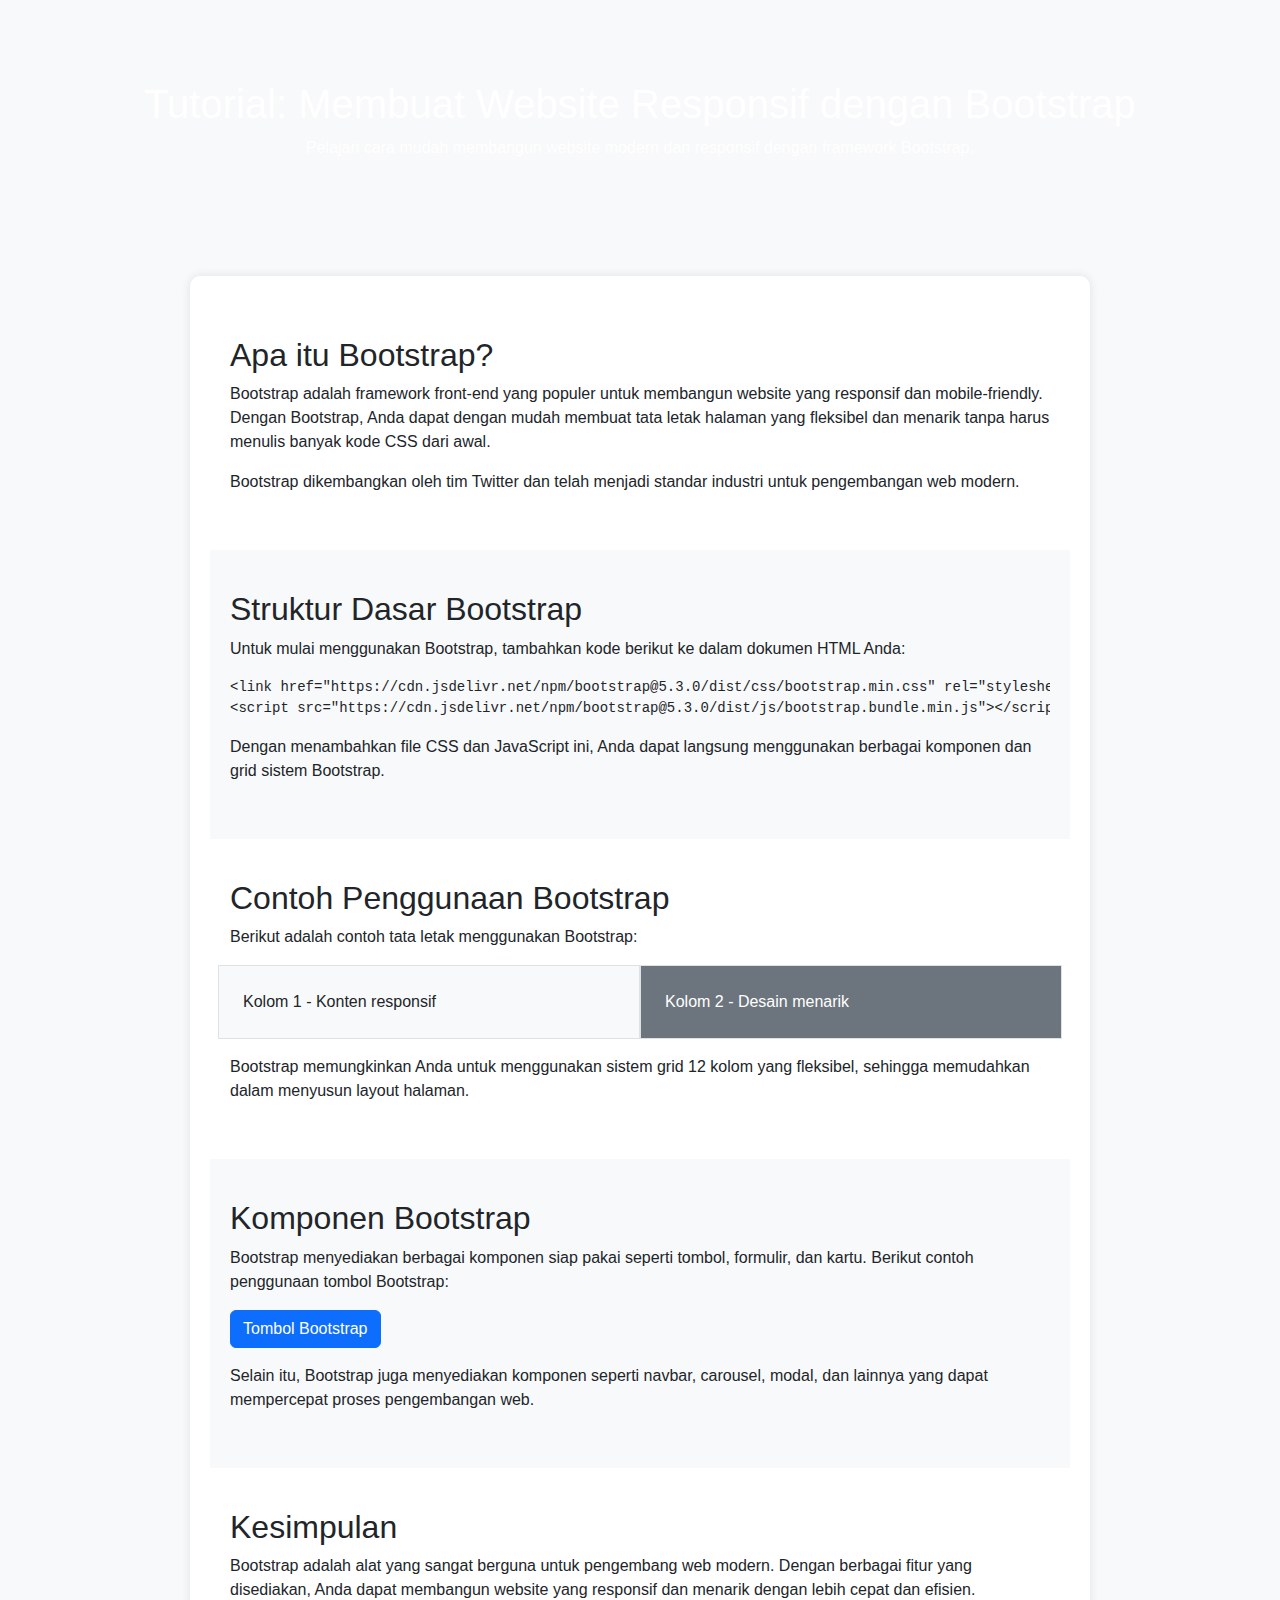
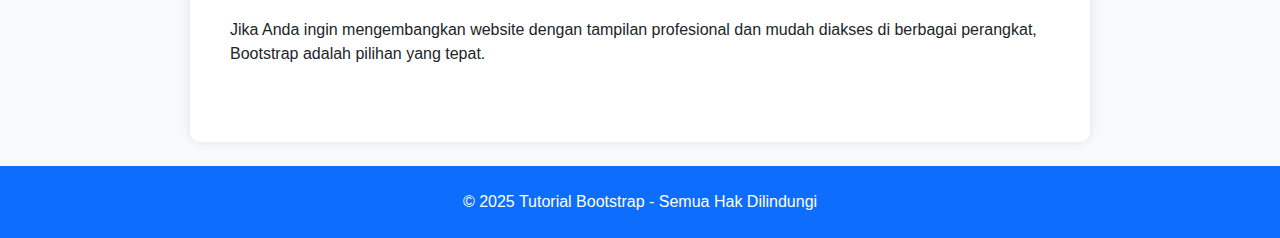
<file: artikel1.html>
<!DOCTYPE html>
<html lang="id">
<head>
    <meta charset="UTF-8">
    <meta name="viewport" content="width=device-width, initial-scale=1.0">
    <title>Tutorial: Membuat Website Responsif dengan Bootstrap</title>
    <link href="https://cdn.jsdelivr.net/npm/bootstrap@5.3.0/dist/css/bootstrap.min.css" rel="stylesheet">
    <style>
        body { font-family: Arial, sans-serif; background-color: #f8f9fa; }
        .container { margin-top: 20px; max-width: 900px; padding: 20px; background: white; border-radius: 10px; box-shadow: 0px 0px 10px rgba(0,0,0,0.1); }
        .hero { background: url('https://source.unsplash.com/1200x400/?technology,website') no-repeat center center; background-size: cover; color: white; padding: 80px 20px; text-align: center; border-radius: 10px; }
        .section { padding: 40px 20px; }
    </style>
</head>
<body>
    <header class="hero">
        <h1>Tutorial: Membuat Website Responsif dengan Bootstrap</h1>
        <p>Pelajari cara mudah membangun website modern dan responsif dengan framework Bootstrap.</p>
    </header>
    
    <div class="container">
        <section id="pengertian" class="section">
            <h2>Apa itu Bootstrap?</h2>
            <p>Bootstrap adalah framework front-end yang populer untuk membangun website yang responsif dan mobile-friendly. Dengan Bootstrap, Anda dapat dengan mudah membuat tata letak halaman yang fleksibel dan menarik tanpa harus menulis banyak kode CSS dari awal.</p>
            <p>Bootstrap dikembangkan oleh tim Twitter dan telah menjadi standar industri untuk pengembangan web modern.</p>
        </section>
        
        <section id="struktur" class="section bg-light">
            <h2>Struktur Dasar Bootstrap</h2>
            <p>Untuk mulai menggunakan Bootstrap, tambahkan kode berikut ke dalam dokumen HTML Anda:</p>
            <pre><code>&lt;link href="https://cdn.jsdelivr.net/npm/bootstrap@5.3.0/dist/css/bootstrap.min.css" rel="stylesheet"&gt;
&lt;script src="https://cdn.jsdelivr.net/npm/bootstrap@5.3.0/dist/js/bootstrap.bundle.min.js"&gt;&lt;/script&gt;</code></pre>
            <p>Dengan menambahkan file CSS dan JavaScript ini, Anda dapat langsung menggunakan berbagai komponen dan grid sistem Bootstrap.</p>
        </section>
        
        <section id="contoh" class="section">
            <h2>Contoh Penggunaan Bootstrap</h2>
            <p>Berikut adalah contoh tata letak menggunakan Bootstrap:</p>
            <div class="row">
                <div class="col-md-6 bg-light p-4 border">Kolom 1 - Konten responsif</div>
                <div class="col-md-6 bg-secondary text-white p-4 border">Kolom 2 - Desain menarik</div>
            </div>
            <p class="mt-3">Bootstrap memungkinkan Anda untuk menggunakan sistem grid 12 kolom yang fleksibel, sehingga memudahkan dalam menyusun layout halaman.</p>
        </section>
        
        <section id="komponen" class="section bg-light">
            <h2>Komponen Bootstrap</h2>
            <p>Bootstrap menyediakan berbagai komponen siap pakai seperti tombol, formulir, dan kartu. Berikut contoh penggunaan tombol Bootstrap:</p>
            <button class="btn btn-primary">Tombol Bootstrap</button>
            <p class="mt-3">Selain itu, Bootstrap juga menyediakan komponen seperti navbar, carousel, modal, dan lainnya yang dapat mempercepat proses pengembangan web.</p>
        </section>
        
        <section id="kesimpulan" class="section">
            <h2>Kesimpulan</h2>
            <p>Bootstrap adalah alat yang sangat berguna untuk pengembang web modern. Dengan berbagai fitur yang disediakan, Anda dapat membangun website yang responsif dan menarik dengan lebih cepat dan efisien.</p>
            <p>Jika Anda ingin mengembangkan website dengan tampilan profesional dan mudah diakses di berbagai perangkat, Bootstrap adalah pilihan yang tepat.</p>
        </section>
    </div>
    
    <footer class="bg-primary text-white text-center p-4 mt-4">
        &copy; 2025 Tutorial Bootstrap - Semua Hak Dilindungi
    </footer>
    
    <script src="https://cdn.jsdelivr.net/npm/bootstrap@5.3.0/dist/js/bootstrap.bundle.min.js"></script>
</body>
</html>
</file>
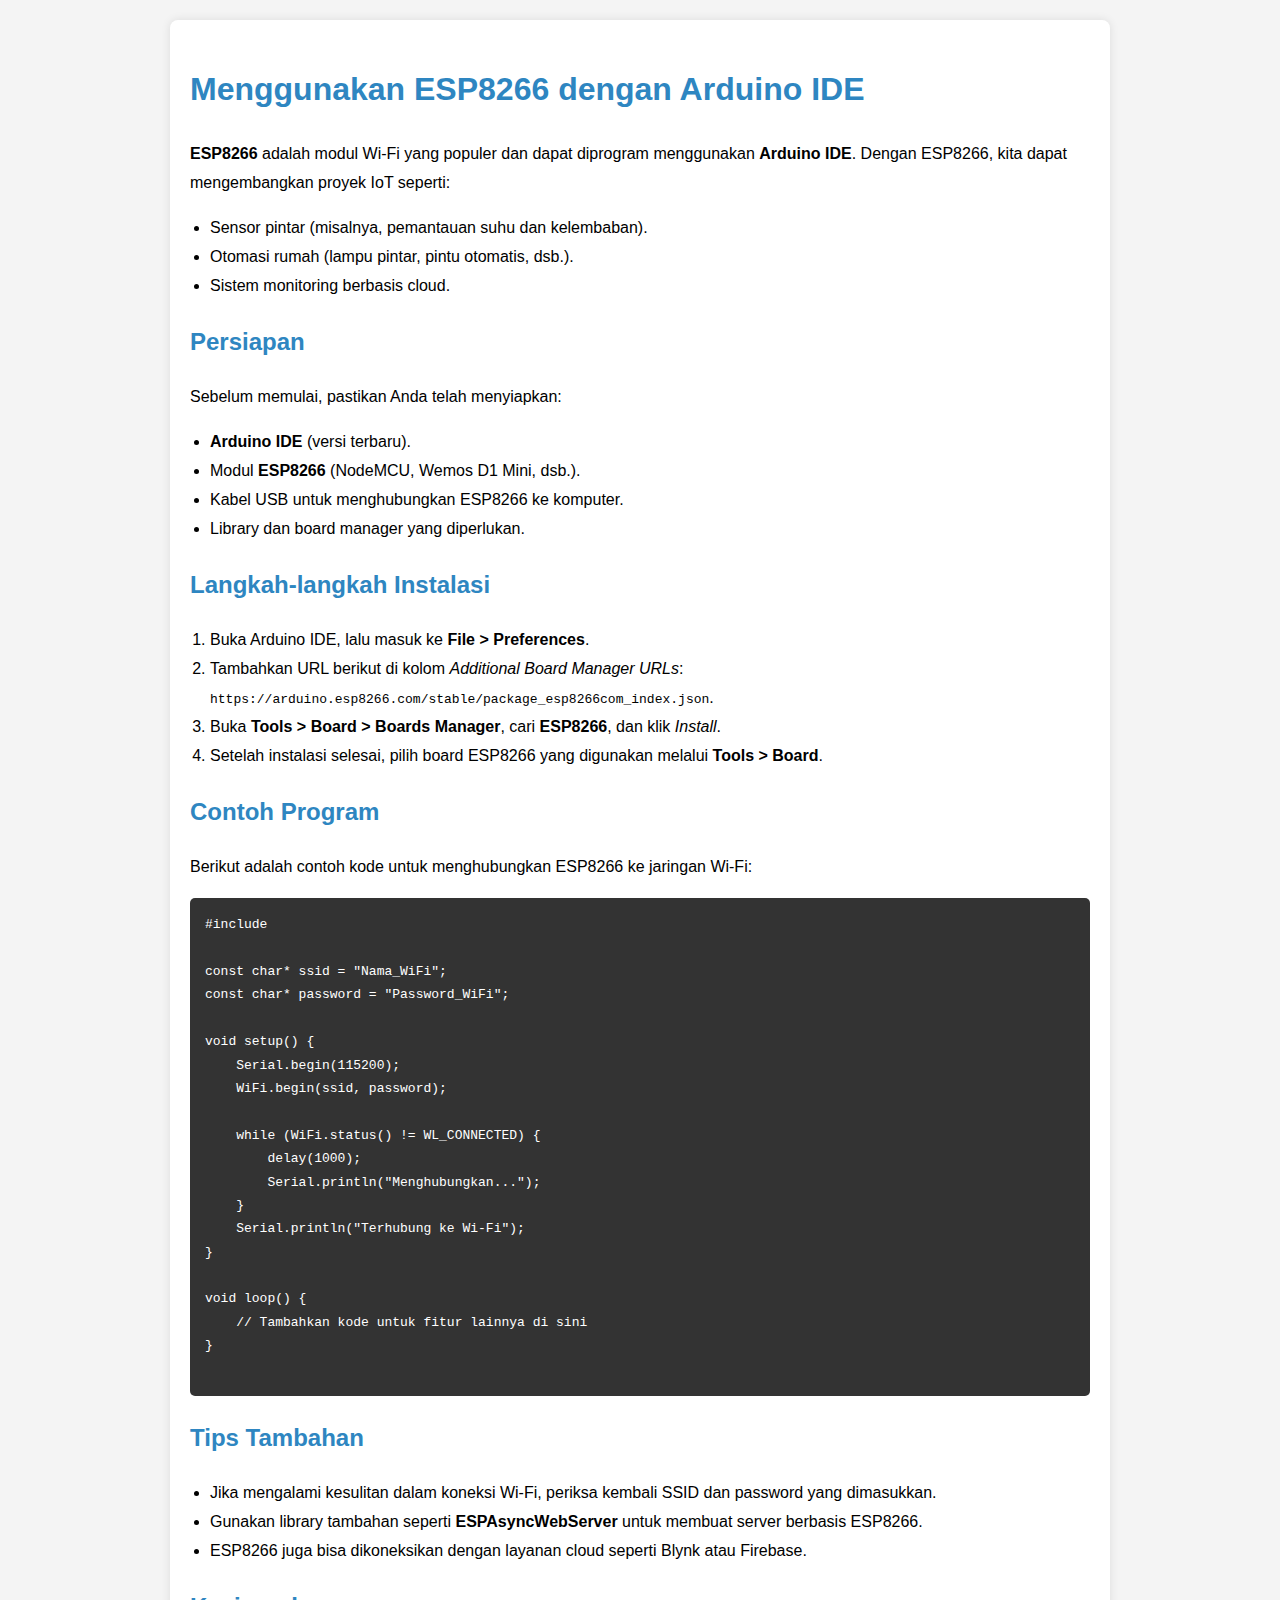
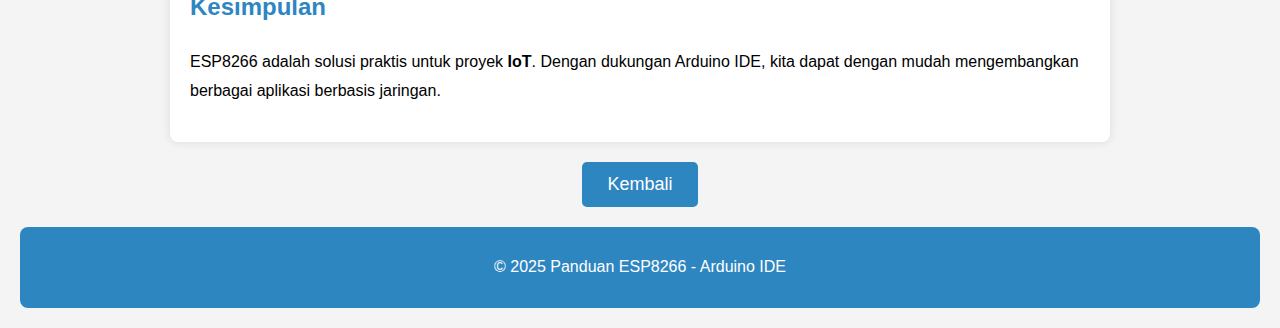
<file: artikel2.html>
<!DOCTYPE html>
<html lang="id">
<head>
    <meta charset="UTF-8">
    <meta name="viewport" content="width=device-width, initial-scale=1.0">
    <title>Menggunakan ESP8266 dengan Arduino IDE</title>
    <style>
        body { font-family: Arial, sans-serif; line-height: 1.8; margin: 20px; background-color: #f4f4f4; }
        h1, h2, h3 { color: #2E86C1; }
        .container { max-width: 900px; margin: auto; background: white; padding: 20px; border-radius: 8px; box-shadow: 0px 0px 10px rgba(0, 0, 0, 0.1); }
        ul, ol { padding-left: 20px; }
        .footer { margin-top: 20px; padding: 10px; text-align: center; background: #2E86C1; color: white; border-radius: 8px; }
        .button-container { text-align: center; margin-top: 20px; }
        .button-container button { padding: 12px 25px; font-size: 18px; background-color: #2E86C1; color: white; border: none; cursor: pointer; border-radius: 5px; transition: 0.3s; }
        .button-container button:hover { background-color: #1B4F72; }
        pre { background: #333; color: #fff; padding: 15px; border-radius: 5px; overflow-x: auto; }
    </style>
</head>
<body>
    <div class="container">
        <h1>Menggunakan ESP8266 dengan Arduino IDE</h1>
        <p><strong>ESP8266</strong> adalah modul Wi-Fi yang populer dan dapat diprogram menggunakan <strong>Arduino IDE</strong>. Dengan ESP8266, kita dapat mengembangkan proyek IoT seperti:</p>
        <ul>
            <li>Sensor pintar (misalnya, pemantauan suhu dan kelembaban).</li>
            <li>Otomasi rumah (lampu pintar, pintu otomatis, dsb.).</li>
            <li>Sistem monitoring berbasis cloud.</li>
        </ul>
        
        <h2>Persiapan</h2>
        <p>Sebelum memulai, pastikan Anda telah menyiapkan:</p>
        <ul>
            <li><strong>Arduino IDE</strong> (versi terbaru).</li>
            <li>Modul <strong>ESP8266</strong> (NodeMCU, Wemos D1 Mini, dsb.).</li>
            <li>Kabel USB untuk menghubungkan ESP8266 ke komputer.</li>
            <li>Library dan board manager yang diperlukan.</li>
        </ul>
        
        <h2>Langkah-langkah Instalasi</h2>
        <ol>
            <li>Buka Arduino IDE, lalu masuk ke <strong>File > Preferences</strong>.</li>
            <li>Tambahkan URL berikut di kolom <em>Additional Board Manager URLs</em>:<br><code>https://arduino.esp8266.com/stable/package_esp8266com_index.json</code>.</li>
            <li>Buka <strong>Tools > Board > Boards Manager</strong>, cari <strong>ESP8266</strong>, dan klik <em>Install</em>.</li>
            <li>Setelah instalasi selesai, pilih board ESP8266 yang digunakan melalui <strong>Tools > Board</strong>.</li>
        </ol>
        
        <h2>Contoh Program</h2>
        <p>Berikut adalah contoh kode untuk menghubungkan ESP8266 ke jaringan Wi-Fi:</p>
        <pre>
#include <ESP8266WiFi.h>

const char* ssid = "Nama_WiFi";
const char* password = "Password_WiFi";

void setup() {
    Serial.begin(115200);
    WiFi.begin(ssid, password);
    
    while (WiFi.status() != WL_CONNECTED) {
        delay(1000);
        Serial.println("Menghubungkan...");
    }
    Serial.println("Terhubung ke Wi-Fi");
}

void loop() {
    // Tambahkan kode untuk fitur lainnya di sini
}
        </pre>
        
        <h2>Tips Tambahan</h2>
        <ul>
            <li>Jika mengalami kesulitan dalam koneksi Wi-Fi, periksa kembali SSID dan password yang dimasukkan.</li>
            <li>Gunakan library tambahan seperti <strong>ESPAsyncWebServer</strong> untuk membuat server berbasis ESP8266.</li>
            <li>ESP8266 juga bisa dikoneksikan dengan layanan cloud seperti Blynk atau Firebase.</li>
        </ul>
        
        <h2>Kesimpulan</h2>
        <p>ESP8266 adalah solusi praktis untuk proyek <strong>IoT</strong>. Dengan dukungan Arduino IDE, kita dapat dengan mudah mengembangkan berbagai aplikasi berbasis jaringan.</p>
    </div>
    <div class="button-container">
        <button onclick="window.history.back()">Kembali</button>
    </div>
    <div class="footer">
        <p>&copy; 2025 Panduan ESP8266 - Arduino IDE</p>
    </div>
</body>
</html>
</file>
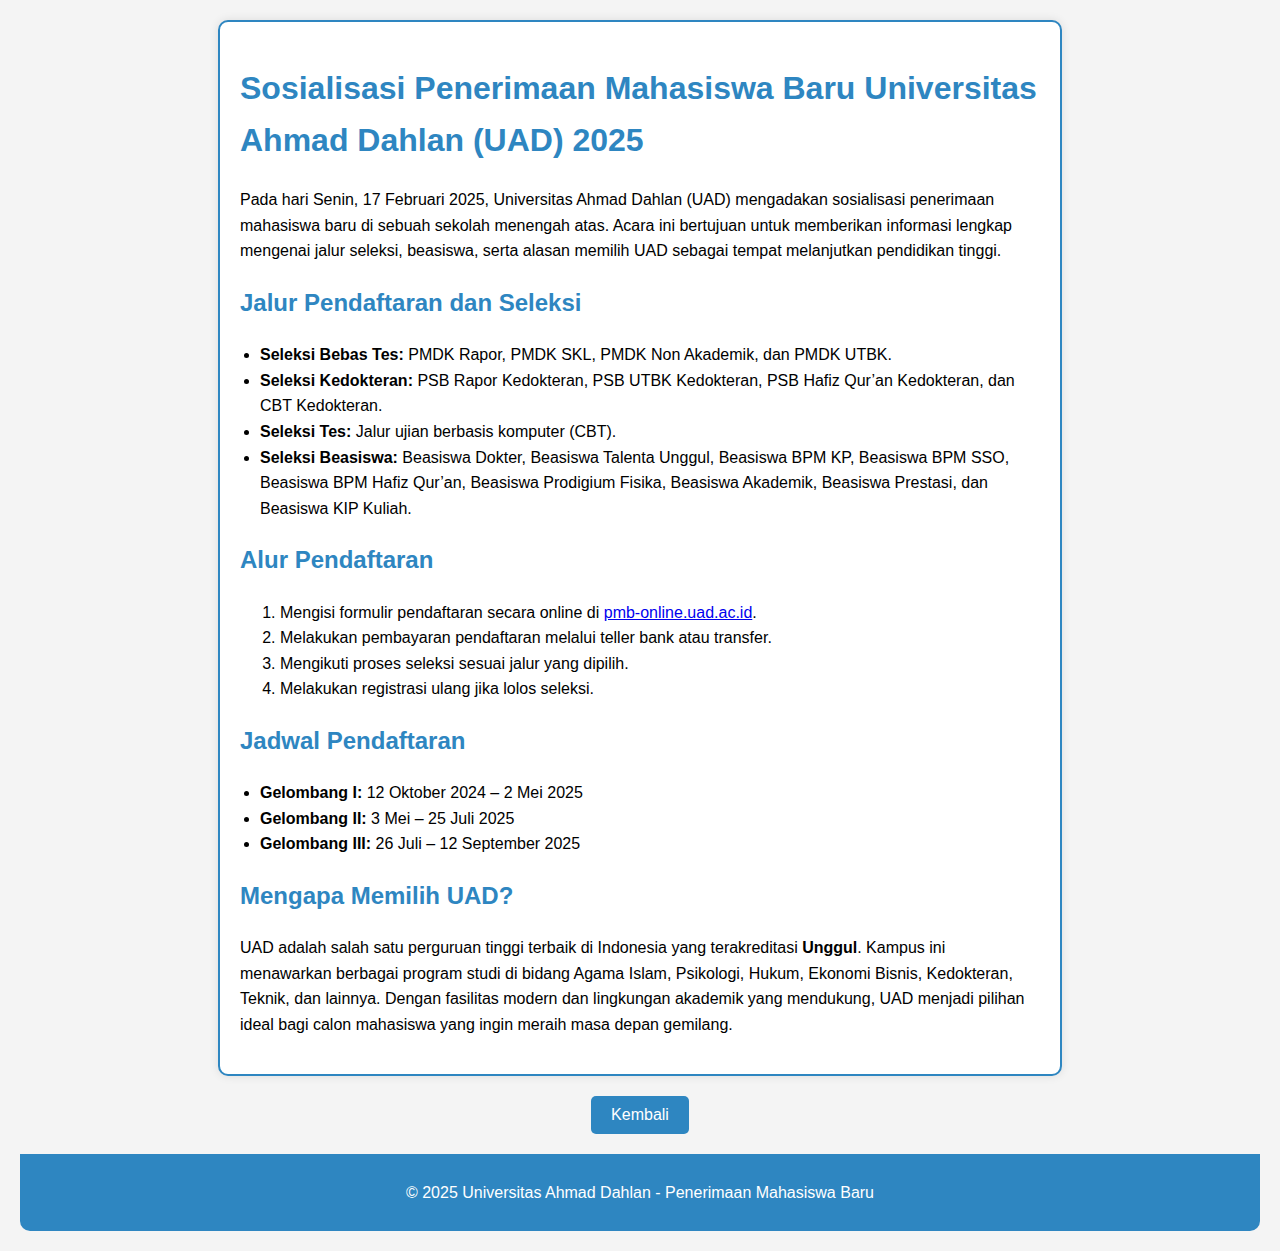
<file: artikel3.html>
<!DOCTYPE html>
<html lang="id">
<head>
    <meta charset="UTF-8">
    <meta name="viewport" content="width=device-width, initial-scale=1.0">
    <title>Sosialisasi Penerimaan Mahasiswa Baru UAD 2025</title>
    <style>
        body { font-family: Arial, sans-serif; line-height: 1.6; margin: 20px; background-color: #f4f4f4; }
        .container { max-width: 800px; margin: auto; padding: 20px; background: white; border: 2px solid #2E86C1; border-radius: 10px; box-shadow: 0px 0px 10px rgba(0, 0, 0, 0.1); }
        h1, h2, h3 { color: #2E86C1; }
        ul { padding-left: 20px; }
        .footer { margin-top: 20px; padding: 10px; text-align: center; background: #2E86C1; color: white; border-radius: 0 0 10px 10px; }
        .button-container { text-align: center; margin-top: 20px; }
        .button-container button { padding: 10px 20px; font-size: 16px; background-color: #2E86C1; color: white; border: none; cursor: pointer; border-radius: 5px; }
        .button-container button:hover { background-color: #1B4F72; }
    </style>
</head>
<body>
    <div class="container">
        <h1>Sosialisasi Penerimaan Mahasiswa Baru Universitas Ahmad Dahlan (UAD) 2025</h1>
        <p>Pada hari Senin, 17 Februari 2025, Universitas Ahmad Dahlan (UAD) mengadakan sosialisasi penerimaan mahasiswa baru di sebuah sekolah menengah atas. Acara ini bertujuan untuk memberikan informasi lengkap mengenai jalur seleksi, beasiswa, serta alasan memilih UAD sebagai tempat melanjutkan pendidikan tinggi.</p>
        
        <h2>Jalur Pendaftaran dan Seleksi</h2>
        <ul>
            <li><strong>Seleksi Bebas Tes:</strong> PMDK Rapor, PMDK SKL, PMDK Non Akademik, dan PMDK UTBK.</li>
            <li><strong>Seleksi Kedokteran:</strong> PSB Rapor Kedokteran, PSB UTBK Kedokteran, PSB Hafiz Qur’an Kedokteran, dan CBT Kedokteran.</li>
            <li><strong>Seleksi Tes:</strong> Jalur ujian berbasis komputer (CBT).</li>
            <li><strong>Seleksi Beasiswa:</strong> Beasiswa Dokter, Beasiswa Talenta Unggul, Beasiswa BPM KP, Beasiswa BPM SSO, Beasiswa BPM Hafiz Qur’an, Beasiswa Prodigium Fisika, Beasiswa Akademik, Beasiswa Prestasi, dan Beasiswa KIP Kuliah.</li>
        </ul>
        
        <h2>Alur Pendaftaran</h2>
        <ol>
            <li>Mengisi formulir pendaftaran secara online di <a href="https://pmb-online.uad.ac.id" target="_blank">pmb-online.uad.ac.id</a>.</li>
            <li>Melakukan pembayaran pendaftaran melalui teller bank atau transfer.</li>
            <li>Mengikuti proses seleksi sesuai jalur yang dipilih.</li>
            <li>Melakukan registrasi ulang jika lolos seleksi.</li>
        </ol>
        
        <h2>Jadwal Pendaftaran</h2>
        <ul>
            <li><strong>Gelombang I:</strong> 12 Oktober 2024 – 2 Mei 2025</li>
            <li><strong>Gelombang II:</strong> 3 Mei – 25 Juli 2025</li>
            <li><strong>Gelombang III:</strong> 26 Juli – 12 September 2025</li>
        </ul>
        
        <h2>Mengapa Memilih UAD?</h2>
        <p>UAD adalah salah satu perguruan tinggi terbaik di Indonesia yang terakreditasi <strong>Unggul</strong>. Kampus ini menawarkan berbagai program studi di bidang Agama Islam, Psikologi, Hukum, Ekonomi Bisnis, Kedokteran, Teknik, dan lainnya. Dengan fasilitas modern dan lingkungan akademik yang mendukung, UAD menjadi pilihan ideal bagi calon mahasiswa yang ingin meraih masa depan gemilang.</p>
    </div>
    <div class="button-container">
        <button onclick="window.history.back()">Kembali</button>
    </div>
    <div class="footer">
        <p>&copy; 2025 Universitas Ahmad Dahlan - Penerimaan Mahasiswa Baru</p>
    </div>
</body>
</html>
</file>
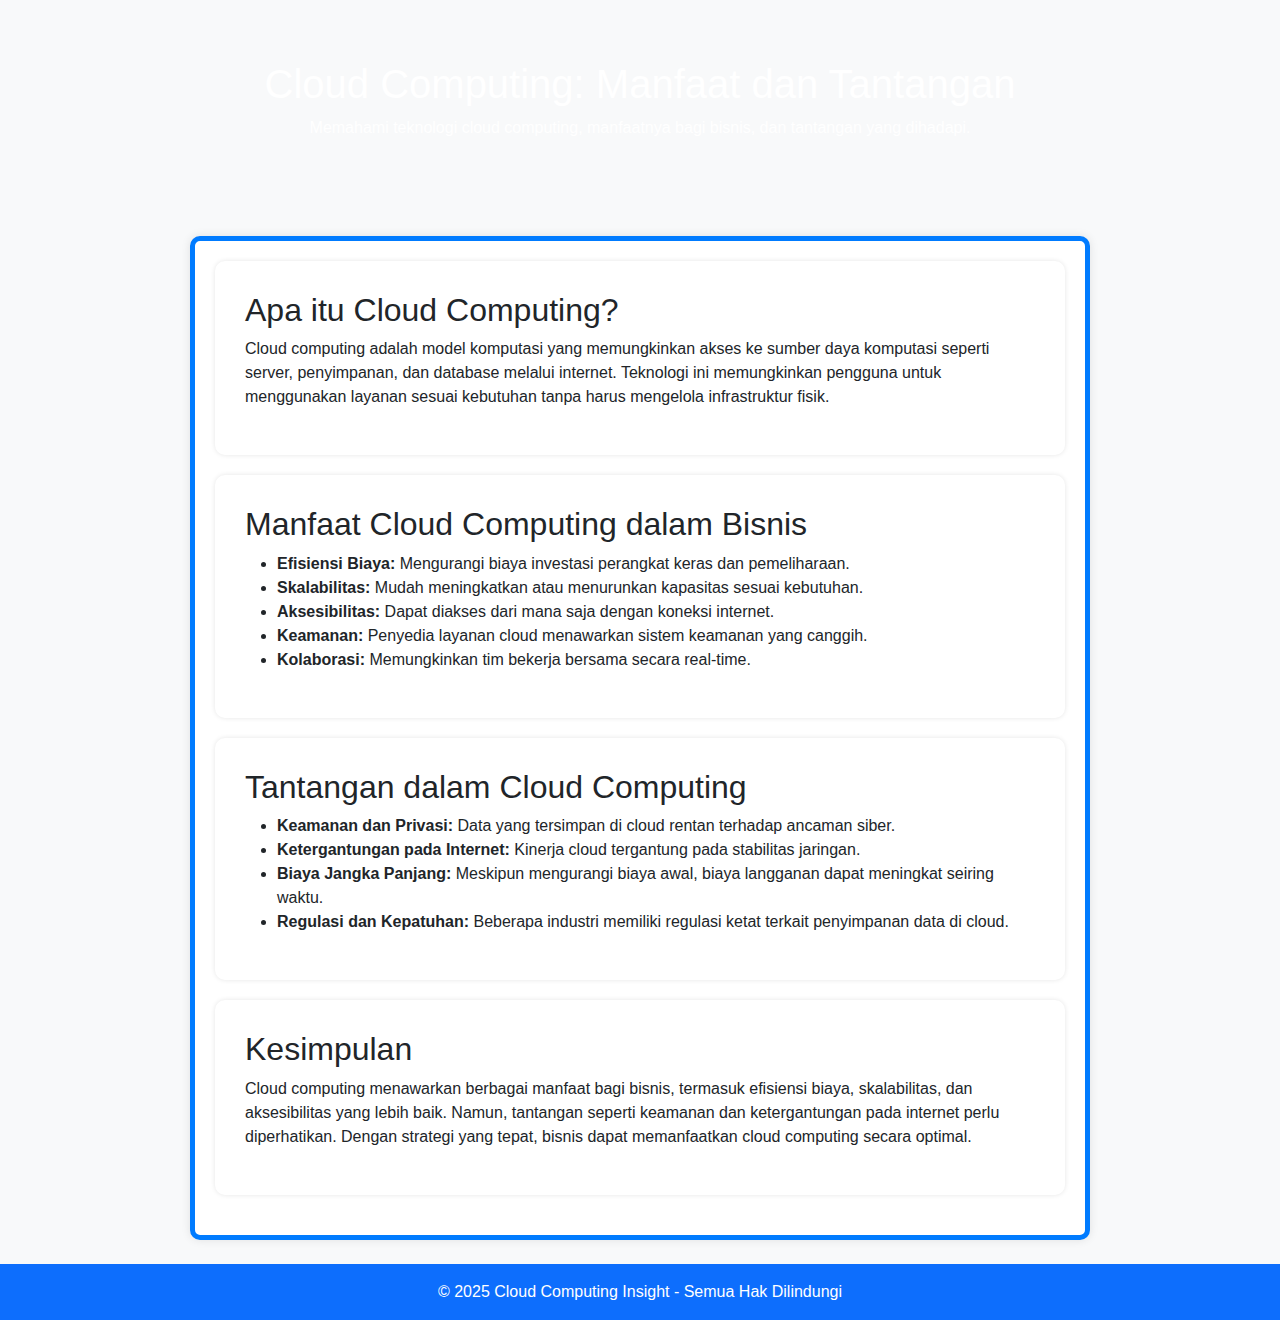
<file: artikel4.html>
<!DOCTYPE html>
<html lang="id">
<head>
    <meta charset="UTF-8">
    <meta name="viewport" content="width=device-width, initial-scale=1.0">
    <title>Cloud Computing: Manfaat dan Tantangan</title>
    <link href="https://cdn.jsdelivr.net/npm/bootstrap@5.3.0/dist/css/bootstrap.min.css" rel="stylesheet">
    <style>
        body { font-family: Arial, sans-serif; background-color: #f8f9fa; }
        .container { margin-top: 20px; max-width: 900px; padding: 20px; background: white; border-radius: 10px; box-shadow: 0px 0px 10px rgba(0,0,0,0.1); border: 5px solid #007bff; }
        .hero { background: url('https://source.unsplash.com/1200x400/?cloud,technology') no-repeat center center; background-size: cover; color: white; padding: 60px 20px; text-align: center; border-radius: 10px; }
        .section { padding: 30px; margin-bottom: 20px; border-radius: 10px; background: #ffffff; box-shadow: 0px 0px 5px rgba(0,0,0,0.1); }
    </style>
</head>
<body>
    <header class="hero">
        <h1>Cloud Computing: Manfaat dan Tantangan</h1>
        <p>Memahami teknologi cloud computing, manfaatnya bagi bisnis, dan tantangan yang dihadapi.</p>
    </header>

    <div class="container">
        <section id="pengertian" class="section">
            <h2>Apa itu Cloud Computing?</h2>
            <p>Cloud computing adalah model komputasi yang memungkinkan akses ke sumber daya komputasi seperti server, penyimpanan, dan database melalui internet. Teknologi ini memungkinkan pengguna untuk menggunakan layanan sesuai kebutuhan tanpa harus mengelola infrastruktur fisik.</p>
        </section>
        
        <section id="manfaat" class="section">
            <h2>Manfaat Cloud Computing dalam Bisnis</h2>
            <ul>
                <li><strong>Efisiensi Biaya:</strong> Mengurangi biaya investasi perangkat keras dan pemeliharaan.</li>
                <li><strong>Skalabilitas:</strong> Mudah meningkatkan atau menurunkan kapasitas sesuai kebutuhan.</li>
                <li><strong>Aksesibilitas:</strong> Dapat diakses dari mana saja dengan koneksi internet.</li>
                <li><strong>Keamanan:</strong> Penyedia layanan cloud menawarkan sistem keamanan yang canggih.</li>
                <li><strong>Kolaborasi:</strong> Memungkinkan tim bekerja bersama secara real-time.</li>
            </ul>
        </section>
        
        <section id="tantangan" class="section">
            <h2>Tantangan dalam Cloud Computing</h2>
            <ul>
                <li><strong>Keamanan dan Privasi:</strong> Data yang tersimpan di cloud rentan terhadap ancaman siber.</li>
                <li><strong>Ketergantungan pada Internet:</strong> Kinerja cloud tergantung pada stabilitas jaringan.</li>
                <li><strong>Biaya Jangka Panjang:</strong> Meskipun mengurangi biaya awal, biaya langganan dapat meningkat seiring waktu.</li>
                <li><strong>Regulasi dan Kepatuhan:</strong> Beberapa industri memiliki regulasi ketat terkait penyimpanan data di cloud.</li>
            </ul>
        </section>
        
        <section id="kesimpulan" class="section">
            <h2>Kesimpulan</h2>
            <p>Cloud computing menawarkan berbagai manfaat bagi bisnis, termasuk efisiensi biaya, skalabilitas, dan aksesibilitas yang lebih baik. Namun, tantangan seperti keamanan dan ketergantungan pada internet perlu diperhatikan. Dengan strategi yang tepat, bisnis dapat memanfaatkan cloud computing secara optimal.</p>
        </section>
    </div>

    <footer class="bg-primary text-white text-center p-3 mt-4">
        &copy; 2025 Cloud Computing Insight - Semua Hak Dilindungi
    </footer>

    <script src="https://cdn.jsdelivr.net/npm/bootstrap@5.3.0/dist/js/bootstrap.bundle.min.js"></script>
</body>
</html>
</file>
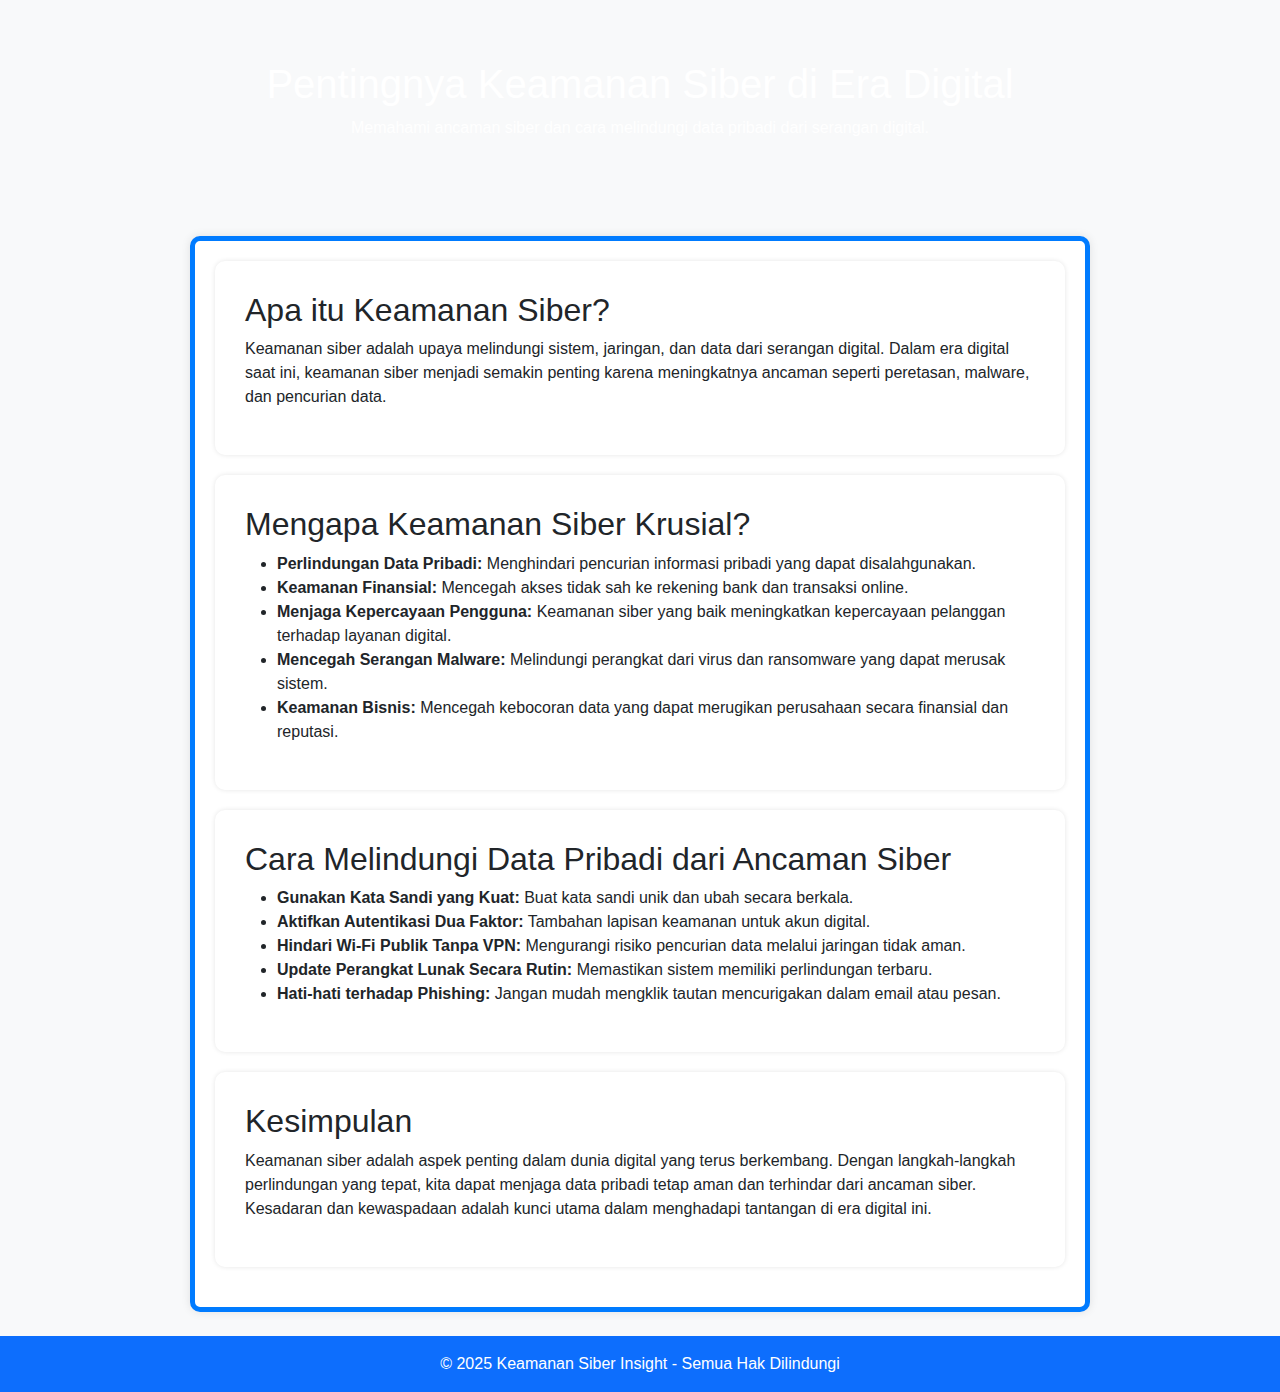
<file: artikel5.html>
<!DOCTYPE html>
<html lang="id">
<head>
    <meta charset="UTF-8">
    <meta name="viewport" content="width=device-width, initial-scale=1.0">
    <title>Pentingnya Keamanan Siber di Era Digital</title>
    <link href="https://cdn.jsdelivr.net/npm/bootstrap@5.3.0/dist/css/bootstrap.min.css" rel="stylesheet">
    <style>
        body { font-family: Arial, sans-serif; background-color: #f8f9fa; }
        .container { margin-top: 20px; max-width: 900px; padding: 20px; background: white; border-radius: 10px; box-shadow: 0px 0px 10px rgba(0,0,0,0.1); border: 5px solid #007bff; }
        .hero { background: url('https://source.unsplash.com/1200x400/?cybersecurity,technology') no-repeat center center; background-size: cover; color: white; padding: 60px 20px; text-align: center; border-radius: 10px; }
        .section { padding: 30px; margin-bottom: 20px; border-radius: 10px; background: #ffffff; box-shadow: 0px 0px 5px rgba(0,0,0,0.1); }
    </style>
</head>
<body>
    <header class="hero">
        <h1>Pentingnya Keamanan Siber di Era Digital</h1>
        <p>Memahami ancaman siber dan cara melindungi data pribadi dari serangan digital.</p>
    </header>

    <div class="container">
        <section id="pengertian" class="section">
            <h2>Apa itu Keamanan Siber?</h2>
            <p>Keamanan siber adalah upaya melindungi sistem, jaringan, dan data dari serangan digital. Dalam era digital saat ini, keamanan siber menjadi semakin penting karena meningkatnya ancaman seperti peretasan, malware, dan pencurian data.</p>
        </section>
        
        <section id="manfaat" class="section">
            <h2>Mengapa Keamanan Siber Krusial?</h2>
            <ul>
                <li><strong>Perlindungan Data Pribadi:</strong> Menghindari pencurian informasi pribadi yang dapat disalahgunakan.</li>
                <li><strong>Keamanan Finansial:</strong> Mencegah akses tidak sah ke rekening bank dan transaksi online.</li>
                <li><strong>Menjaga Kepercayaan Pengguna:</strong> Keamanan siber yang baik meningkatkan kepercayaan pelanggan terhadap layanan digital.</li>
                <li><strong>Mencegah Serangan Malware:</strong> Melindungi perangkat dari virus dan ransomware yang dapat merusak sistem.</li>
                <li><strong>Keamanan Bisnis:</strong> Mencegah kebocoran data yang dapat merugikan perusahaan secara finansial dan reputasi.</li>
            </ul>
        </section>
        
        <section id="tantangan" class="section">
            <h2>Cara Melindungi Data Pribadi dari Ancaman Siber</h2>
            <ul>
                <li><strong>Gunakan Kata Sandi yang Kuat:</strong> Buat kata sandi unik dan ubah secara berkala.</li>
                <li><strong>Aktifkan Autentikasi Dua Faktor:</strong> Tambahan lapisan keamanan untuk akun digital.</li>
                <li><strong>Hindari Wi-Fi Publik Tanpa VPN:</strong> Mengurangi risiko pencurian data melalui jaringan tidak aman.</li>
                <li><strong>Update Perangkat Lunak Secara Rutin:</strong> Memastikan sistem memiliki perlindungan terbaru.</li>
                <li><strong>Hati-hati terhadap Phishing:</strong> Jangan mudah mengklik tautan mencurigakan dalam email atau pesan.</li>
            </ul>
        </section>
        
        <section id="kesimpulan" class="section">
            <h2>Kesimpulan</h2>
            <p>Keamanan siber adalah aspek penting dalam dunia digital yang terus berkembang. Dengan langkah-langkah perlindungan yang tepat, kita dapat menjaga data pribadi tetap aman dan terhindar dari ancaman siber. Kesadaran dan kewaspadaan adalah kunci utama dalam menghadapi tantangan di era digital ini.</p>
        </section>
    </div>

    <footer class="bg-primary text-white text-center p-3 mt-4">
        &copy; 2025 Keamanan Siber Insight - Semua Hak Dilindungi
    </footer>

    <script src="https://cdn.jsdelivr.net/npm/bootstrap@5.3.0/dist/js/bootstrap.bundle.min.js"></script>
</body>
</html>
</file>
